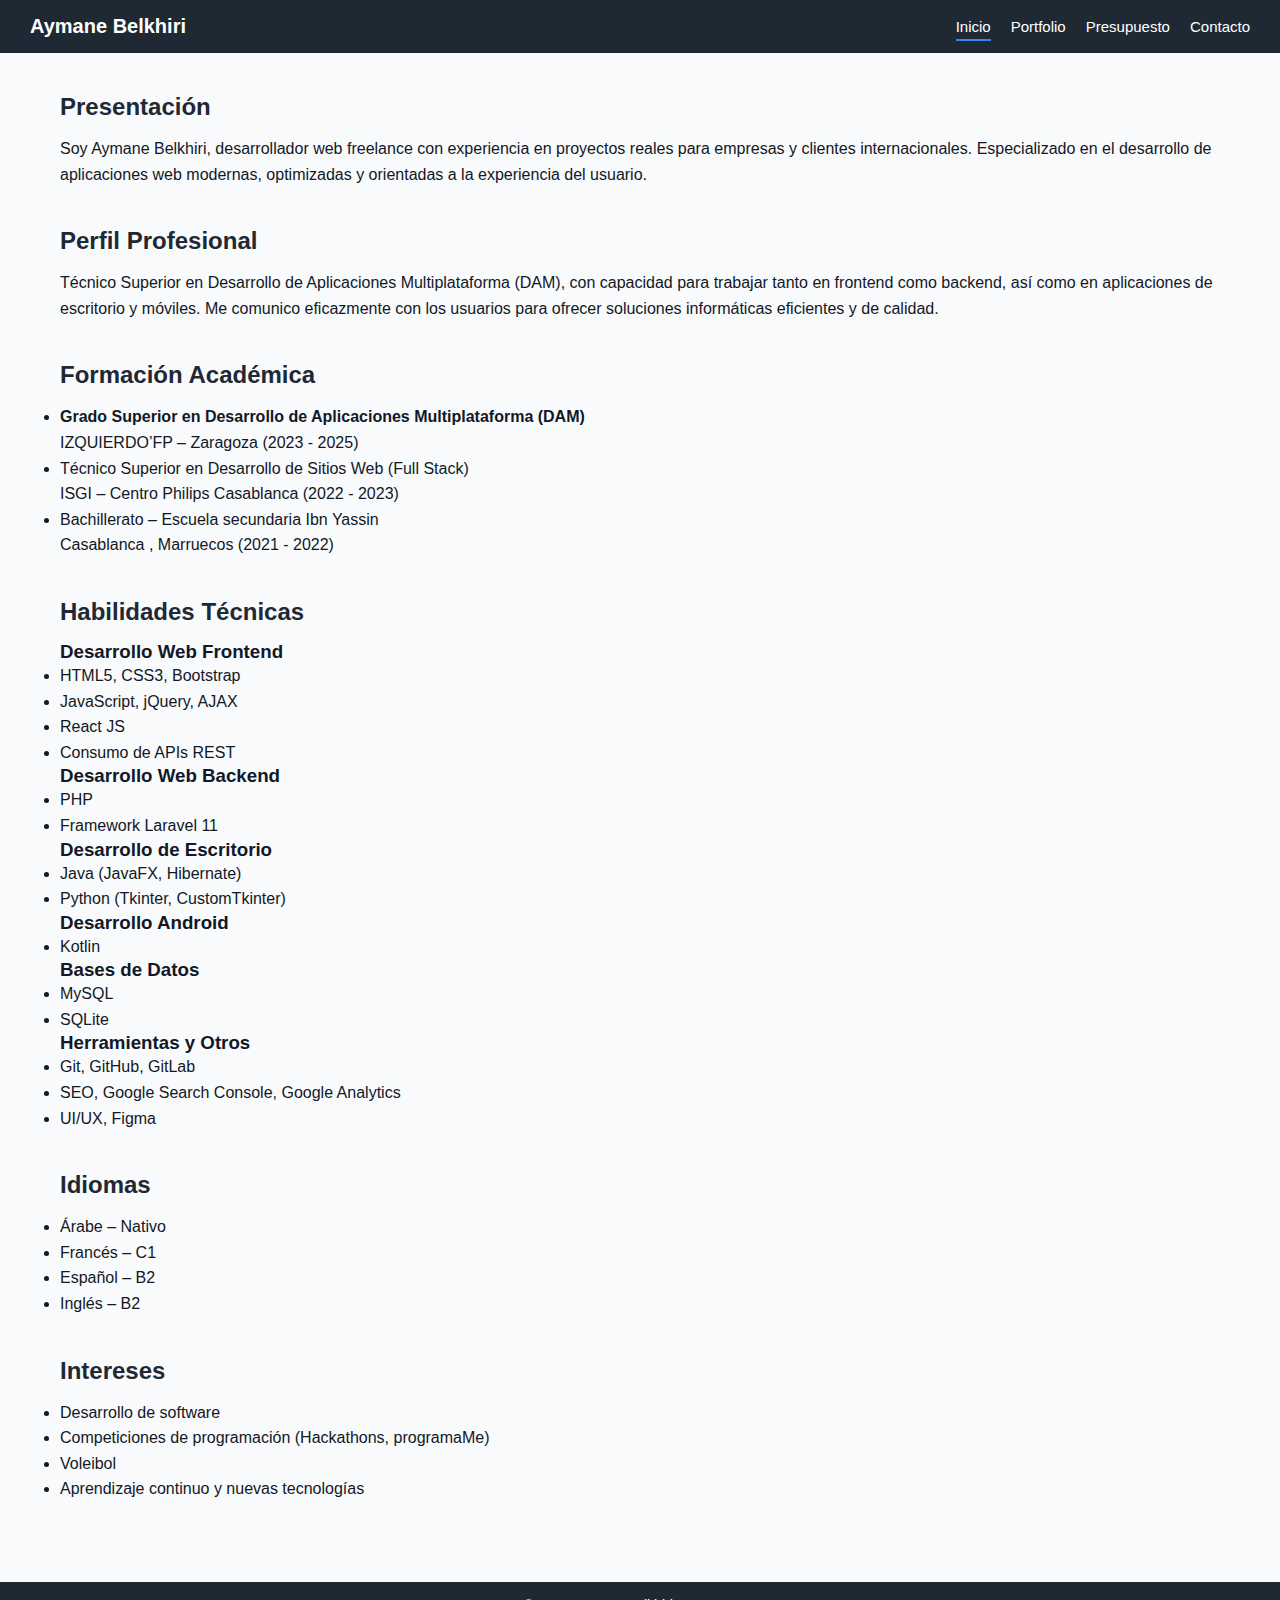
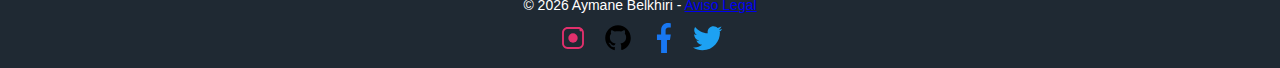
<file: index.html>
<!DOCTYPE html>
<html lang="es">
<head>
    <meta charset="UTF-8">
    <title>Aymane Belkhiri | Desarrollador Web</title>
    <link rel="stylesheet" href="/css/style.css">
</head>
<body>

<header>
    <nav>
        <h1>Aymane Belkhiri</h1>
        <ul>
            <li><a href="index.html" class="active">Inicio</a></li>
            <li><a href="/views/productos.html">Portfolio</a></li>
            <li><a href="/views/presupuesto.html">Presupuesto</a></li>
            <li><a href="/views/contacto.html">Contacto</a></li>
        </ul>
    </nav>
</header>

<main>

    <!-- PRESENTACIÓN -->
    <section>
        <h2>Presentación</h2>
        <p>
            Soy Aymane Belkhiri, desarrollador web freelance con experiencia en
            proyectos reales para empresas y clientes internacionales.
            Especializado en el desarrollo de aplicaciones web modernas,
            optimizadas y orientadas a la experiencia del usuario.
        </p>
    </section>

    <!-- PERFIL PROFESIONAL -->
    <section>
        <h2>Perfil Profesional</h2>
        <p>
            Técnico Superior en Desarrollo de Aplicaciones Multiplataforma (DAM),
            con capacidad para trabajar tanto en frontend como backend,
            así como en aplicaciones de escritorio y móviles.
            Me comunico eficazmente con los usuarios para ofrecer soluciones
            informáticas eficientes y de calidad.
        </p>
    </section>

    <!-- FORMACIÓN -->
    <section>
        <h2>Formación Académica</h2>
        <ul>
            <li>
                <strong>Grado Superior en Desarrollo de Aplicaciones Multiplataforma (DAM)</strong><br>
                IZQUIERDO’FP – Zaragoza (2023 - 2025)
            </li>
            <li>
                Técnico Superior en Desarrollo de Sitios Web (Full Stack)<br>
                ISGI – Centro Philips Casablanca (2022 - 2023)
            </li>
            <li>
                Bachillerato – Escuela secundaria Ibn Yassin<br>
                Casablanca , Marruecos (2021 - 2022)
            </li>
        </ul>
    </section>

    <!-- HABILIDADES -->
    <section>
        <h2>Habilidades Técnicas</h2>

        <h3>Desarrollo Web Frontend</h3>
        <ul>
            <li>HTML5, CSS3, Bootstrap</li>
            <li>JavaScript, jQuery, AJAX</li>
            <li>React JS</li>
            <li>Consumo de APIs REST</li>
        </ul>

        <h3>Desarrollo Web Backend</h3>
        <ul>
            <li>PHP</li>
            <li>Framework Laravel 11</li>
        </ul>

        <h3>Desarrollo de Escritorio</h3>
        <ul>
            <li>Java (JavaFX, Hibernate)</li>
            <li>Python (Tkinter, CustomTkinter)</li>
        </ul>

        <h3>Desarrollo Android</h3>
        <ul>
            <li>Kotlin</li>
        </ul>

        <h3>Bases de Datos</h3>
        <ul>
            <li>MySQL</li>
            <li>SQLite</li>
        </ul>

        <h3>Herramientas y Otros</h3>
        <ul>
            <li>Git, GitHub, GitLab</li>
            <li>SEO, Google Search Console, Google Analytics</li>
            <li>UI/UX, Figma</li>
        </ul>
    </section>

    <!-- IDIOMAS -->
    <section>
        <h2>Idiomas</h2>
        <ul>
            <li>Árabe – Nativo</li>
            <li>Francés – C1</li>
            <li>Español – B2</li>
            <li>Inglés – B2</li>
        </ul>
    </section>

    <!-- INTERESES -->
    <section>
        <h2>Intereses</h2>
        <ul>
            <li>Desarrollo de software</li>
            <li>Competiciones de programación (Hackathons, programaMe)</li>
            <li>Voleibol</li>
            <li>Aprendizaje continuo y nuevas tecnologías</li>
        </ul>
    </section>

</main>

<footer >
    <p>© 2026 Aymane Belkhiri - <a href="#">Aviso Legal</a></p>
    
    <div style="margin-top: 10px; display: flex; justify-content: center; gap: 15px;">
        <!-- Instagram -->
        <a href="https://www.instagram.com/aymane__belkhiri/" target="_blank" style="width: 30px; height: 30px;">
            <svg viewBox="0 0 512 512" width="30" height="30" fill="#E1306C">
                <path d="M349.33 69.33H162.67C113.19 69.33 69.33 113.19 69.33 162.67v186.66c0 49.48 43.86 93.34 93.34 93.34h186.66c49.48 0 93.34-43.86 93.34-93.34V162.67c0-49.48-43.86-93.34-93.34-93.34zm61.34 280c0 33.99-27.35 61.34-61.34 61.34H162.67c-33.99 0-61.34-27.35-61.34-61.34V162.67c0-33.99 27.35-61.34 61.34-61.34h186.66c33.99 0 61.34 27.35 61.34 61.34v186.66z"/>
                <circle cx="256" cy="256" r="80"/>
                <circle cx="390.67" cy="121.33" r="25.33"/>
            </svg>
        </a>

        <!-- GitHub -->
        <a href="https://github.com/aymanebelkhiri?tab=overview&from=2026-01-01&to=2026-01-06" target="_blank" style="width: 30px; height: 30px;">
            <svg viewBox="0 0 1024 1024" width="30" height="30" fill="#000000">
                <path d="M512 76C271.8 76 76 271.8 76 512c0 192.6 124.8 356.1 297.6 413.8 21.8 4 29.8-9.5 29.8-21.2 0-10.5-.4-45.8-.6-82.8-121.2 26.3-146.8-58.4-146.8-58.4-19.8-50.2-48.3-63.6-48.3-63.6-39.5-27 3-26.5 3-26.5 43.6 3.1 66.7 44.8 66.7 44.8 38.8 66.5 101.8 47.3 126.7 36.2 3.9-28.1 15.2-47.3 27.7-58.2-96.7-11-198.2-48.4-198.2-215.5 0-47.6 17-86.6 44.9-117.1-4.5-11-19.5-55.4 4.3-115.5 0 0 36.6-11.7 120 44.8 34.8-9.7 72-14.6 109.1-14.8 37.1.2 74.3 5.1 109.1 14.8 83.3-56.5 120-44.8 120-44.8 23.8 60.1 8.8 104.5 4.3 115.5 27.9 30.5 44.9 69.5 44.9 117.1 0 167.4-101.7 204.3-198.5 215.3 15.7 13.5 29.7 40.1 29.7 80.8 0 58.4-.5 105.5-.5 119.9 0 11.8 7.9 25.5 30 21.2C823.2 868.1 948 704.6 948 512c0-240.2-195.8-436-436-436z"/>
            </svg>
        </a>

        <!-- Facebook -->
        <a href="https://www.facebook.com/" target="_blank" style="width: 30px; height: 30px;">
            <svg viewBox="0 0 320 512" width="30" height="30" fill="#1877F2">
                <path d="M279.14 288l14.22-92.66h-88.91V127.69c0-25.35 12.42-50.06 52.24-50.06H293V6.26S273.3 0 248.59 0c-73.14 0-121.09 44.38-121.09 124.72V195.3H56.89V288h70.61v224h100.17V288z"/>
            </svg>
        </a>

        <!-- Twitter -->
        <a href="https://twitter.com/" target="_blank" style="width: 30px; height: 30px;">
            <svg viewBox="0 0 512 512" width="30" height="30" fill="#1DA1F2">
                <path d="M459.4 151.7c.32 4.54.32 9.1.32 13.66 0 138.72-105.6 298.56-298.56 298.56-59.5 0-114.84-17.3-161.4-47.1 8.44.97 16.88 1.29 25.69 1.29 49.37 0 94.83-16.88 130.82-45.38-46.16-1-84.84-31.29-98.09-73.02 6.42.97 12.84 1.61 19.56 1.61 9.36 0 18.36-1.29 26.93-3.61-48.28-9.73-84.54-52.13-84.54-103.16v-1.29c14.28 7.93 30.64 12.84 48.1 13.36-28.41-18.84-47.1-51.05-47.1-87.35 0-19.3 5.12-37.23 14.28-52.67 51.89 63.84 129.48 105.84 216.68 110.11-1.61-7.68-2.56-15.36-2.56-23.04 0-55.06 44.54-99.6 99.6-99.6 28.61 0 54.44 12.06 72.53 31.36 22.61-4.54 43.86-12.84 63.01-24.28-7.48 23.36-23.36 42.88-44.28 55.18 20.19-2.3 39.54-7.77 57.42-15.73-13.36 19.84-30.3 37.24-49.88 51.16z"/>
            </svg>
        </a>
    </div>
</footer>
 

</body>
</html>
</file>
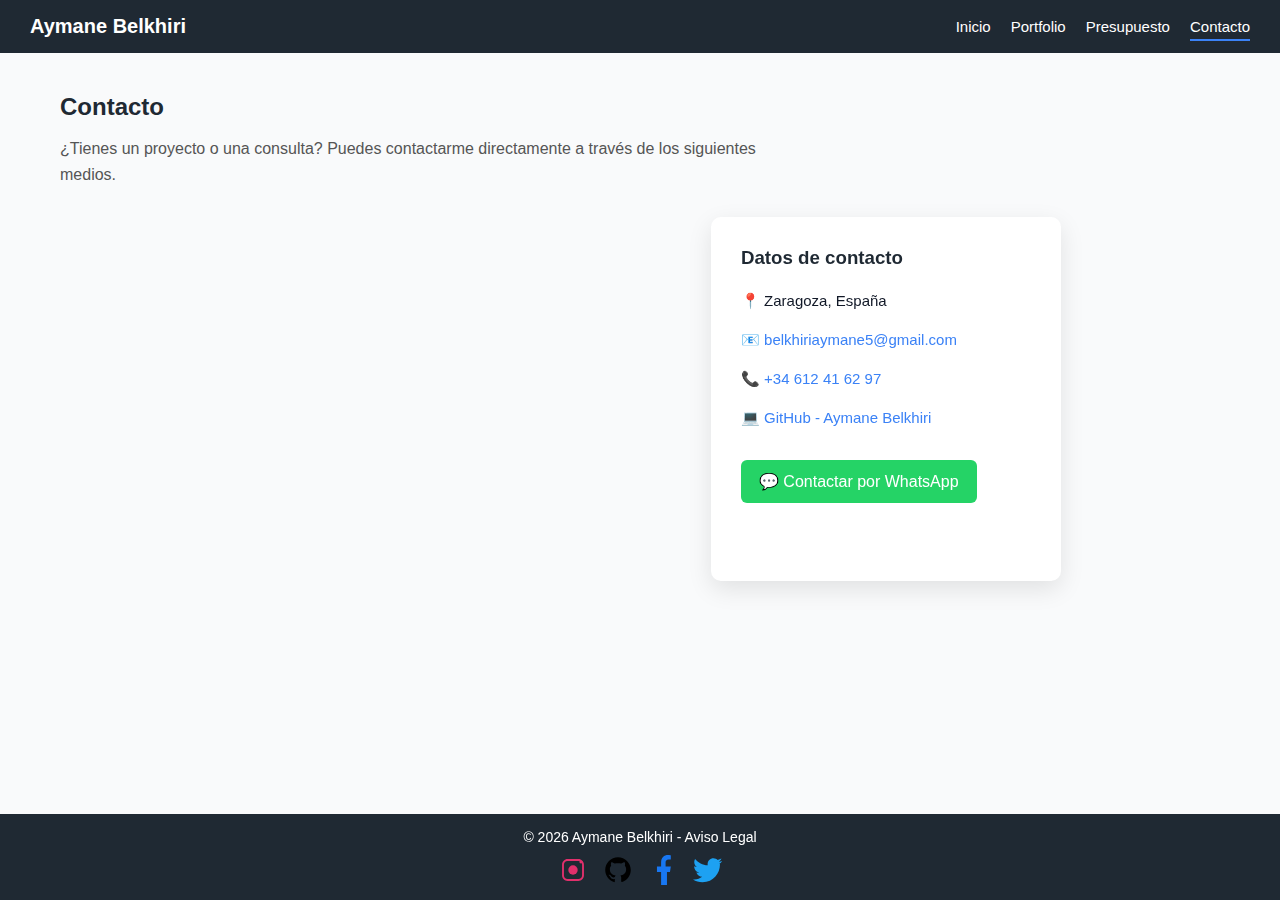
<file: contacto.html>
<!DOCTYPE html>
<html lang="es">
<head>
    <meta charset="UTF-8">
    <title>Contacto | Aymane Belkhiri</title>
    <link rel="stylesheet" href="css/style.css">
</head>
<body>

<header>
    <nav>
        <h1>Aymane Belkhiri</h1>
        <ul>
            <li><a href="index.html">Inicio</a></li>
            <li><a href="productos.html">Portfolio</a></li>
            <li><a href="presupuesto.html">Presupuesto</a></li>
            <li><a href="contacto.html" class="active">Contacto</a></li>
        </ul>
    </nav>
</header>
<main>
    <h2>Contacto</h2>
    <p class="contacto-subtitle">
        ¿Tienes un proyecto o una consulta? Puedes contactarme directamente
        a través de los siguientes medios.
    </p>

    <div class="contacto-container">

        <!-- MAPA -->
        <div class="contacto-mapa">
            <iframe 
                src="https://www.google.com/maps/embed?pb=!1m18!1m12!1m3!1d47698.95756822936!2d-0.9361803706705721!3d41.65174802792499!2m3!1f0!2f0!3f0!3m2!1i1024!2i768!4f13.1!3m3!1m2!1s0xd5914dd5e618e91%3A0x49df13f1158489a8!2sSaragosse!5e0!3m2!1sfr!2ses!4v1767756144389!5m2!1sfr!2ses"
                loading="lazy"
                referrerpolicy="no-referrer-when-downgrade">
            </iframe>
        </div>

        <!-- INFO -->
        <div class="contacto-info">
            <h3>Datos de contacto</h3>

            <p>📍 Zaragoza, España</p>

            <p>
                📧 
                <a href="mailto:belkhiriaymane5@gmail.com">
                    belkhiriaymane5@gmail.com
                </a>
            </p>

            <p>
                📞 
                <a href="tel:+34612416297">
                    +34 612 41 62 97
                </a>
            </p>

            <p>
                💻 
                <a href="https://github.com/aymanebelkhiri" target="_blank">
                    GitHub - Aymane Belkhiri
                </a>
            </p>

            <a 
                class="whatsapp-btn"
                href="https://wa.me/34612416297"
                target="_blank">
                💬 Contactar por WhatsApp
            </a>
        </div>

    </div>
</main>

<footer>
    <p>© 2026 Aymane Belkhiri - Aviso Legal</p>
    <div style="margin-top: 10px; display: flex; justify-content: center; gap: 15px;">
        <!-- Instagram -->
        <a href="https://www.instagram.com/aymane__belkhiri/" target="_blank" style="width: 30px; height: 30px;">
            <svg viewBox="0 0 512 512" width="30" height="30" fill="#E1306C">
                <path d="M349.33 69.33H162.67C113.19 69.33 69.33 113.19 69.33 162.67v186.66c0 49.48 43.86 93.34 93.34 93.34h186.66c49.48 0 93.34-43.86 93.34-93.34V162.67c0-49.48-43.86-93.34-93.34-93.34zm61.34 280c0 33.99-27.35 61.34-61.34 61.34H162.67c-33.99 0-61.34-27.35-61.34-61.34V162.67c0-33.99 27.35-61.34 61.34-61.34h186.66c33.99 0 61.34 27.35 61.34 61.34v186.66z"/>
                <circle cx="256" cy="256" r="80"/>
                <circle cx="390.67" cy="121.33" r="25.33"/>
            </svg>
        </a>

        <!-- GitHub -->
        <a href="https://github.com/aymanebelkhiri?tab=overview&from=2026-01-01&to=2026-01-06" target="_blank" style="width: 30px; height: 30px;">
            <svg viewBox="0 0 1024 1024" width="30" height="30" fill="#000000">
                <path d="M512 76C271.8 76 76 271.8 76 512c0 192.6 124.8 356.1 297.6 413.8 21.8 4 29.8-9.5 29.8-21.2 0-10.5-.4-45.8-.6-82.8-121.2 26.3-146.8-58.4-146.8-58.4-19.8-50.2-48.3-63.6-48.3-63.6-39.5-27 3-26.5 3-26.5 43.6 3.1 66.7 44.8 66.7 44.8 38.8 66.5 101.8 47.3 126.7 36.2 3.9-28.1 15.2-47.3 27.7-58.2-96.7-11-198.2-48.4-198.2-215.5 0-47.6 17-86.6 44.9-117.1-4.5-11-19.5-55.4 4.3-115.5 0 0 36.6-11.7 120 44.8 34.8-9.7 72-14.6 109.1-14.8 37.1.2 74.3 5.1 109.1 14.8 83.3-56.5 120-44.8 120-44.8 23.8 60.1 8.8 104.5 4.3 115.5 27.9 30.5 44.9 69.5 44.9 117.1 0 167.4-101.7 204.3-198.5 215.3 15.7 13.5 29.7 40.1 29.7 80.8 0 58.4-.5 105.5-.5 119.9 0 11.8 7.9 25.5 30 21.2C823.2 868.1 948 704.6 948 512c0-240.2-195.8-436-436-436z"/>
            </svg>
        </a>

        <!-- Facebook -->
        <a href="https://www.facebook.com/" target="_blank" style="width: 30px; height: 30px;">
            <svg viewBox="0 0 320 512" width="30" height="30" fill="#1877F2">
                <path d="M279.14 288l14.22-92.66h-88.91V127.69c0-25.35 12.42-50.06 52.24-50.06H293V6.26S273.3 0 248.59 0c-73.14 0-121.09 44.38-121.09 124.72V195.3H56.89V288h70.61v224h100.17V288z"/>
            </svg>
        </a>

        <!-- Twitter -->
        <a href="https://twitter.com/" target="_blank" style="width: 30px; height: 30px;">
            <svg viewBox="0 0 512 512" width="30" height="30" fill="#1DA1F2">
                <path d="M459.4 151.7c.32 4.54.32 9.1.32 13.66 0 138.72-105.6 298.56-298.56 298.56-59.5 0-114.84-17.3-161.4-47.1 8.44.97 16.88 1.29 25.69 1.29 49.37 0 94.83-16.88 130.82-45.38-46.16-1-84.84-31.29-98.09-73.02 6.42.97 12.84 1.61 19.56 1.61 9.36 0 18.36-1.29 26.93-3.61-48.28-9.73-84.54-52.13-84.54-103.16v-1.29c14.28 7.93 30.64 12.84 48.1 13.36-28.41-18.84-47.1-51.05-47.1-87.35 0-19.3 5.12-37.23 14.28-52.67 51.89 63.84 129.48 105.84 216.68 110.11-1.61-7.68-2.56-15.36-2.56-23.04 0-55.06 44.54-99.6 99.6-99.6 28.61 0 54.44 12.06 72.53 31.36 22.61-4.54 43.86-12.84 63.01-24.28-7.48 23.36-23.36 42.88-44.28 55.18 20.19-2.3 39.54-7.77 57.42-15.73-13.36 19.84-30.3 37.24-49.88 51.16z"/>
            </svg>
        </a>
    </div>
</footer>

</body>
</html>
</file>
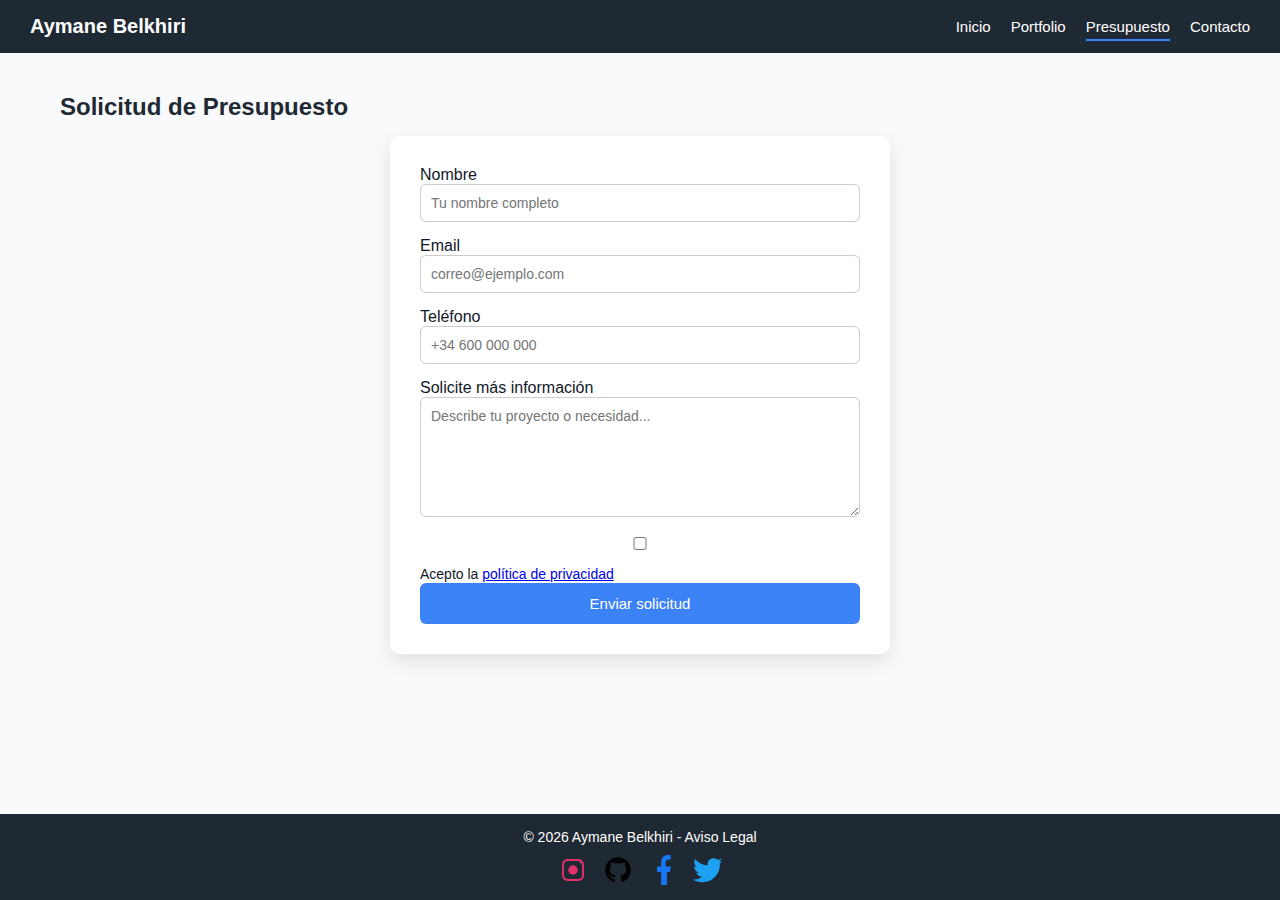
<file: presupuesto.html>
<!DOCTYPE html>
<html lang="es">
<head>
    <meta charset="UTF-8">
    <title>Presupuesto | Aymane Belkhiri</title>
    <link rel="stylesheet" href="css/style.css">
</head>
<body>

<header>
    <nav>
        <h1>Aymane Belkhiri</h1>
        <ul>
            <li><a href="index.html">Inicio</a></li>
            <li><a href="productos.html">Portfolio</a></li>
            <li><a href="presupuesto.html" class="active">Presupuesto</a></li>
            <li><a href="contacto.html">Contacto</a></li>
        </ul>
    </nav>
</header>

<main>
    <h2>Solicitud de Presupuesto</h2>

    <form action="" method="GET">

        <label for="nombre">Nombre</label>
        <input type="text" id="nombre" name="nombre"
               placeholder="Tu nombre completo"
               required minlength="3">

        <label for="email">Email</label>
        <input type="email" id="email" name="email"
               placeholder="correo@ejemplo.com"
               required>

        <label for="telefono">Teléfono</label>
        <input type="tel" id="telefono" name="telefono"
               placeholder="+34 600 000 000"
               required pattern="[0-9+\s]{9,15}">

        <label for="mensaje">Solicite más información</label>
        <textarea id="mensaje" name="mensaje"
                  placeholder="Describe tu proyecto o necesidad..."
                  required minlength="10"></textarea> <br>
        <label class="checkbox">
            <input type="checkbox" required>
            Acepto la <a href="#" target="_blank">política de privacidad</a>
        </label>

        <button type="submit">Enviar solicitud</button>
    </form>
</main>

<footer>
    <p>© 2026 Aymane Belkhiri - Aviso Legal</p>
    <div style="margin-top: 10px; display: flex; justify-content: center; gap: 15px;">
        <!-- Instagram -->
        <a href="https://www.instagram.com/aymane__belkhiri/" target="_blank" style="width: 30px; height: 30px;">
            <svg viewBox="0 0 512 512" width="30" height="30" fill="#E1306C">
                <path d="M349.33 69.33H162.67C113.19 69.33 69.33 113.19 69.33 162.67v186.66c0 49.48 43.86 93.34 93.34 93.34h186.66c49.48 0 93.34-43.86 93.34-93.34V162.67c0-49.48-43.86-93.34-93.34-93.34zm61.34 280c0 33.99-27.35 61.34-61.34 61.34H162.67c-33.99 0-61.34-27.35-61.34-61.34V162.67c0-33.99 27.35-61.34 61.34-61.34h186.66c33.99 0 61.34 27.35 61.34 61.34v186.66z"/>
                <circle cx="256" cy="256" r="80"/>
                <circle cx="390.67" cy="121.33" r="25.33"/>
            </svg>
        </a>

        <!-- GitHub -->
        <a href="https://github.com/aymanebelkhiri?tab=overview&from=2026-01-01&to=2026-01-06" target="_blank" style="width: 30px; height: 30px;">
            <svg viewBox="0 0 1024 1024" width="30" height="30" fill="#000000">
                <path d="M512 76C271.8 76 76 271.8 76 512c0 192.6 124.8 356.1 297.6 413.8 21.8 4 29.8-9.5 29.8-21.2 0-10.5-.4-45.8-.6-82.8-121.2 26.3-146.8-58.4-146.8-58.4-19.8-50.2-48.3-63.6-48.3-63.6-39.5-27 3-26.5 3-26.5 43.6 3.1 66.7 44.8 66.7 44.8 38.8 66.5 101.8 47.3 126.7 36.2 3.9-28.1 15.2-47.3 27.7-58.2-96.7-11-198.2-48.4-198.2-215.5 0-47.6 17-86.6 44.9-117.1-4.5-11-19.5-55.4 4.3-115.5 0 0 36.6-11.7 120 44.8 34.8-9.7 72-14.6 109.1-14.8 37.1.2 74.3 5.1 109.1 14.8 83.3-56.5 120-44.8 120-44.8 23.8 60.1 8.8 104.5 4.3 115.5 27.9 30.5 44.9 69.5 44.9 117.1 0 167.4-101.7 204.3-198.5 215.3 15.7 13.5 29.7 40.1 29.7 80.8 0 58.4-.5 105.5-.5 119.9 0 11.8 7.9 25.5 30 21.2C823.2 868.1 948 704.6 948 512c0-240.2-195.8-436-436-436z"/>
            </svg>
        </a>

        <!-- Facebook -->
        <a href="https://www.facebook.com/" target="_blank" style="width: 30px; height: 30px;">
            <svg viewBox="0 0 320 512" width="30" height="30" fill="#1877F2">
                <path d="M279.14 288l14.22-92.66h-88.91V127.69c0-25.35 12.42-50.06 52.24-50.06H293V6.26S273.3 0 248.59 0c-73.14 0-121.09 44.38-121.09 124.72V195.3H56.89V288h70.61v224h100.17V288z"/>
            </svg>
        </a>

        <!-- Twitter -->
        <a href="https://twitter.com/" target="_blank" style="width: 30px; height: 30px;">
            <svg viewBox="0 0 512 512" width="30" height="30" fill="#1DA1F2">
                <path d="M459.4 151.7c.32 4.54.32 9.1.32 13.66 0 138.72-105.6 298.56-298.56 298.56-59.5 0-114.84-17.3-161.4-47.1 8.44.97 16.88 1.29 25.69 1.29 49.37 0 94.83-16.88 130.82-45.38-46.16-1-84.84-31.29-98.09-73.02 6.42.97 12.84 1.61 19.56 1.61 9.36 0 18.36-1.29 26.93-3.61-48.28-9.73-84.54-52.13-84.54-103.16v-1.29c14.28 7.93 30.64 12.84 48.1 13.36-28.41-18.84-47.1-51.05-47.1-87.35 0-19.3 5.12-37.23 14.28-52.67 51.89 63.84 129.48 105.84 216.68 110.11-1.61-7.68-2.56-15.36-2.56-23.04 0-55.06 44.54-99.6 99.6-99.6 28.61 0 54.44 12.06 72.53 31.36 22.61-4.54 43.86-12.84 63.01-24.28-7.48 23.36-23.36 42.88-44.28 55.18 20.19-2.3 39.54-7.77 57.42-15.73-13.36 19.84-30.3 37.24-49.88 51.16z"/>
            </svg>
        </a>
    </div>
</footer>

</body>
</html>
</file>
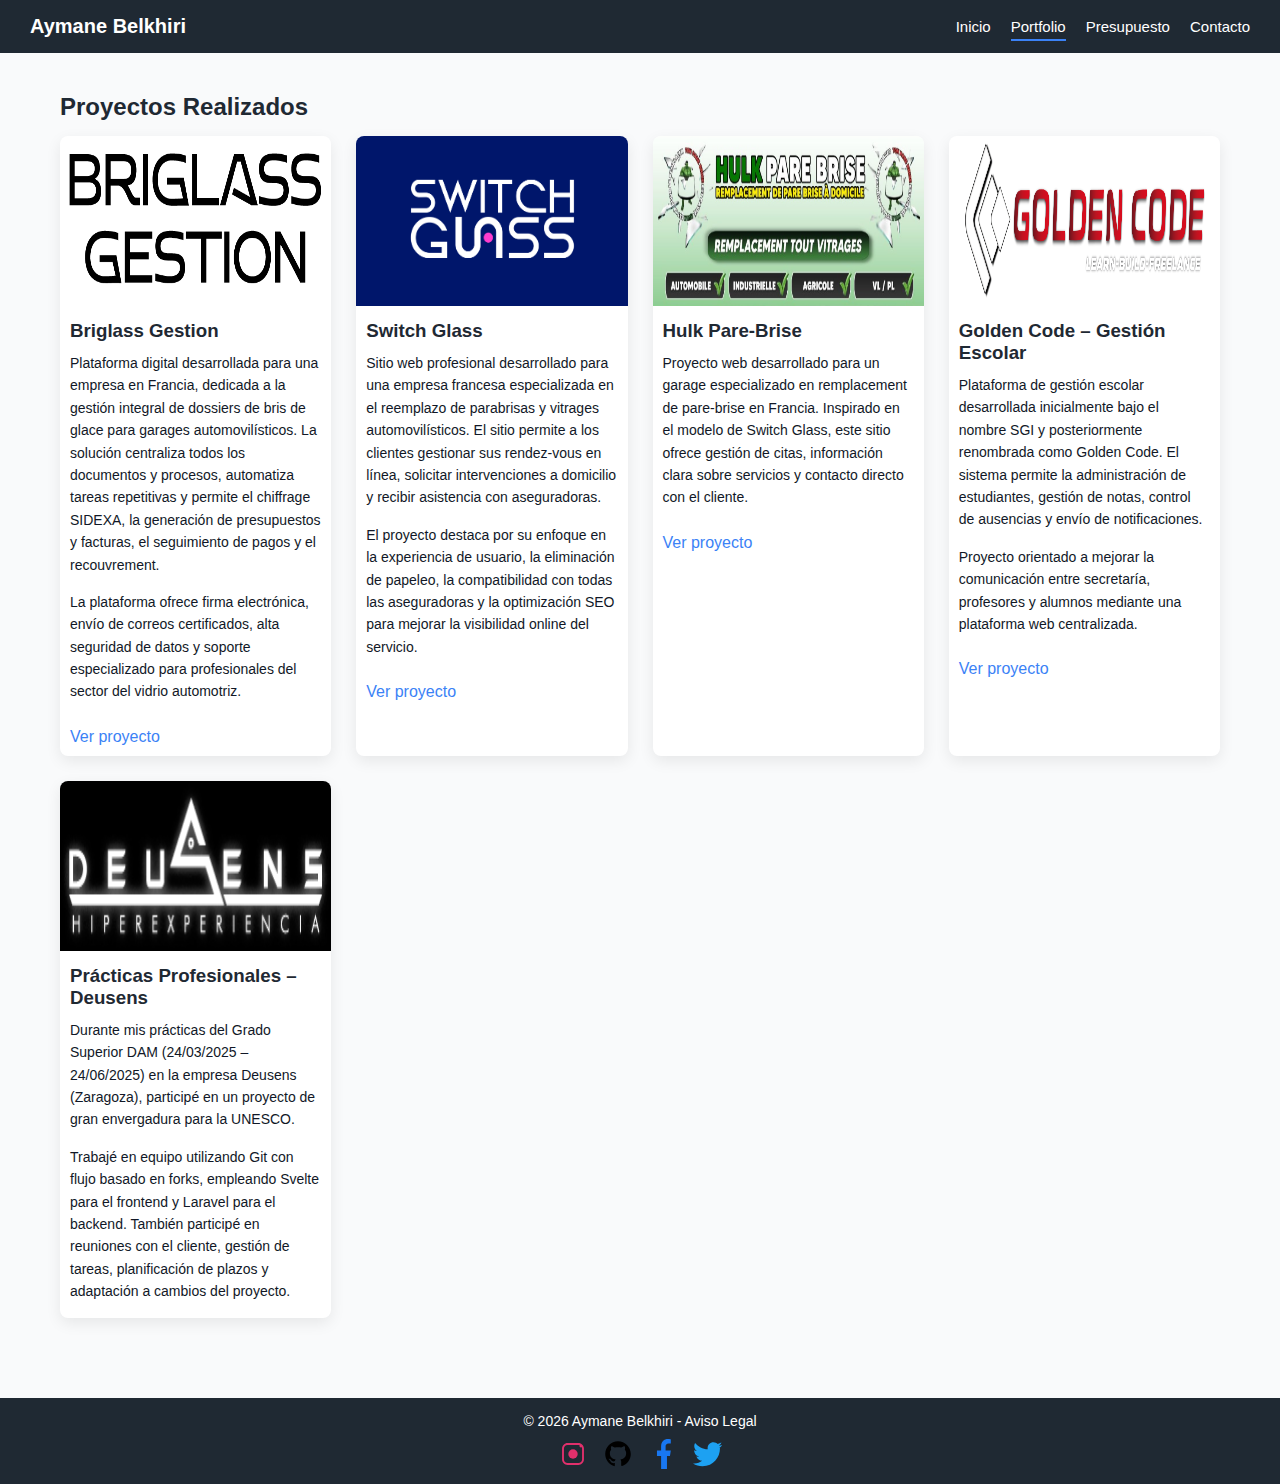
<file: productos.html>
<!DOCTYPE html>
<html lang="es">
<head>
    <meta charset="UTF-8">
    <title>Portfolio | Aymane Belkhiri</title>
    <link rel="stylesheet" href="css/style.css">
</head>
<body>

<header>
    <nav>
        <h1>Aymane Belkhiri</h1>
        <ul>
            <li><a href="index.html">Inicio</a></li>
            <li><a href="productos.html" class="active">Portfolio</a></li>
            <li><a href="presupuesto.html">Presupuesto</a></li>
            <li><a href="contacto.html">Contacto</a></li>
        </ul>
    </nav>
</header>

<main>
    <h2>Proyectos Realizados</h2>

    <section class="galeria">

        <!-- BRIGLASS GESTION -->
        <div class="card">
            <img src="images/bgg.webp" alt="Briglass Gestion">
            <h3>Briglass Gestion</h3>
            <p>
                Plataforma digital desarrollada para una empresa en Francia,
                dedicada a la gestión integral de dossiers de bris de glace
                para garages automovilísticos. La solución centraliza todos
                los documentos y procesos, automatiza tareas repetitivas y
                permite el chiffrage SIDEXA, la generación de presupuestos
                y facturas, el seguimiento de pagos y el recouvrement.
            </p>
            <p>
                La plataforma ofrece firma electrónica, envío de correos
                certificados, alta seguridad de datos y soporte especializado
                para profesionales del sector del vidrio automotriz.
            </p>
            <a href="https://briglass-gestion.fr/" target="_blank">Ver proyecto</a>
        </div>

        <!-- SWITCH GLASS -->
        <div class="card">
            <img src="images/switchglass.png" alt="Switch Glass">
            <h3>Switch Glass</h3>
            <p>
                Sitio web profesional desarrollado para una empresa francesa
                especializada en el reemplazo de parabrisas y vitrages
                automovilísticos. El sitio permite a los clientes gestionar
                sus rendez-vous en línea, solicitar intervenciones a domicilio
                y recibir asistencia con aseguradoras.
            </p>
            <p>
                El proyecto destaca por su enfoque en la experiencia de usuario,
                la eliminación de papeleo, la compatibilidad con todas las
                aseguradoras y la optimización SEO para mejorar la visibilidad
                online del servicio.
            </p>
            <a href="https://switch-glass.fr/" target="_blank">Ver proyecto</a>
        </div>

        <!-- HULK PARE-BRISE -->
        <div class="card">
            <img src="images/hulkparebrise.png" alt="Hulk Pare-Brise">
            <h3>Hulk Pare-Brise</h3>
            <p>
                Proyecto web desarrollado para un garage especializado en
                remplacement de pare-brise en Francia. Inspirado en el modelo
                de Switch Glass, este sitio ofrece gestión de citas, información
                clara sobre servicios y contacto directo con el cliente.
            </p>
            <a href="https://hulkparebrise.fr/" target="_blank">Ver proyecto</a>
        </div>

        <!-- GOLDEN CODE -->
        <div class="card">
            <img src="images/goldencode.png" alt="Golden Code">
            <h3>Golden Code – Gestión Escolar</h3>
            <p>
                Plataforma de gestión escolar desarrollada inicialmente bajo
                el nombre SGI y posteriormente renombrada como Golden Code.
                El sistema permite la administración de estudiantes, gestión
                de notas, control de ausencias y envío de notificaciones.
            </p>
            <p>
                Proyecto orientado a mejorar la comunicación entre secretaría,
                profesores y alumnos mediante una plataforma web centralizada.
            </p>
            <a href="https://goldencode.rf.gd/" target="_blank">Ver proyecto</a>
        </div>

        <!-- PRACTICAS DEUSENS -->
        <div class="card">
            <img src="images/deusens.png" alt="Deusens - UNESCO">
            <h3>Prácticas Profesionales – Deusens</h3>
            <p>
                Durante mis prácticas del Grado Superior DAM (24/03/2025 –
                24/06/2025) en la empresa Deusens (Zaragoza), participé en un
                proyecto de gran envergadura para la UNESCO.
            </p>
            <p>
                Trabajé en equipo utilizando Git con flujo basado en forks,
                empleando Svelte para el frontend y Laravel para el backend.
                También participé en reuniones con el cliente, gestión de tareas,
                planificación de plazos y adaptación a cambios del proyecto.
            </p>
        </div>

    </section>
</main>

<footer>
    <p>© 2026 Aymane Belkhiri - Aviso Legal</p>
    <div style="margin-top: 10px; display: flex; justify-content: center; gap: 15px;">
        <!-- Instagram -->
        <a href="https://www.instagram.com/aymane__belkhiri/" target="_blank" style="width: 30px; height: 30px;">
            <svg viewBox="0 0 512 512" width="30" height="30" fill="#E1306C">
                <path d="M349.33 69.33H162.67C113.19 69.33 69.33 113.19 69.33 162.67v186.66c0 49.48 43.86 93.34 93.34 93.34h186.66c49.48 0 93.34-43.86 93.34-93.34V162.67c0-49.48-43.86-93.34-93.34-93.34zm61.34 280c0 33.99-27.35 61.34-61.34 61.34H162.67c-33.99 0-61.34-27.35-61.34-61.34V162.67c0-33.99 27.35-61.34 61.34-61.34h186.66c33.99 0 61.34 27.35 61.34 61.34v186.66z"/>
                <circle cx="256" cy="256" r="80"/>
                <circle cx="390.67" cy="121.33" r="25.33"/>
            </svg>
        </a>

        <!-- GitHub -->
        <a href="https://github.com/aymanebelkhiri?tab=overview&from=2026-01-01&to=2026-01-06" target="_blank" style="width: 30px; height: 30px;">
            <svg viewBox="0 0 1024 1024" width="30" height="30" fill="#000000">
                <path d="M512 76C271.8 76 76 271.8 76 512c0 192.6 124.8 356.1 297.6 413.8 21.8 4 29.8-9.5 29.8-21.2 0-10.5-.4-45.8-.6-82.8-121.2 26.3-146.8-58.4-146.8-58.4-19.8-50.2-48.3-63.6-48.3-63.6-39.5-27 3-26.5 3-26.5 43.6 3.1 66.7 44.8 66.7 44.8 38.8 66.5 101.8 47.3 126.7 36.2 3.9-28.1 15.2-47.3 27.7-58.2-96.7-11-198.2-48.4-198.2-215.5 0-47.6 17-86.6 44.9-117.1-4.5-11-19.5-55.4 4.3-115.5 0 0 36.6-11.7 120 44.8 34.8-9.7 72-14.6 109.1-14.8 37.1.2 74.3 5.1 109.1 14.8 83.3-56.5 120-44.8 120-44.8 23.8 60.1 8.8 104.5 4.3 115.5 27.9 30.5 44.9 69.5 44.9 117.1 0 167.4-101.7 204.3-198.5 215.3 15.7 13.5 29.7 40.1 29.7 80.8 0 58.4-.5 105.5-.5 119.9 0 11.8 7.9 25.5 30 21.2C823.2 868.1 948 704.6 948 512c0-240.2-195.8-436-436-436z"/>
            </svg>
        </a>

        <!-- Facebook -->
        <a href="https://www.facebook.com/" target="_blank" style="width: 30px; height: 30px;">
            <svg viewBox="0 0 320 512" width="30" height="30" fill="#1877F2">
                <path d="M279.14 288l14.22-92.66h-88.91V127.69c0-25.35 12.42-50.06 52.24-50.06H293V6.26S273.3 0 248.59 0c-73.14 0-121.09 44.38-121.09 124.72V195.3H56.89V288h70.61v224h100.17V288z"/>
            </svg>
        </a>

        <!-- Twitter -->
        <a href="https://twitter.com/" target="_blank" style="width: 30px; height: 30px;">
            <svg viewBox="0 0 512 512" width="30" height="30" fill="#1DA1F2">
                <path d="M459.4 151.7c.32 4.54.32 9.1.32 13.66 0 138.72-105.6 298.56-298.56 298.56-59.5 0-114.84-17.3-161.4-47.1 8.44.97 16.88 1.29 25.69 1.29 49.37 0 94.83-16.88 130.82-45.38-46.16-1-84.84-31.29-98.09-73.02 6.42.97 12.84 1.61 19.56 1.61 9.36 0 18.36-1.29 26.93-3.61-48.28-9.73-84.54-52.13-84.54-103.16v-1.29c14.28 7.93 30.64 12.84 48.1 13.36-28.41-18.84-47.1-51.05-47.1-87.35 0-19.3 5.12-37.23 14.28-52.67 51.89 63.84 129.48 105.84 216.68 110.11-1.61-7.68-2.56-15.36-2.56-23.04 0-55.06 44.54-99.6 99.6-99.6 28.61 0 54.44 12.06 72.53 31.36 22.61-4.54 43.86-12.84 63.01-24.28-7.48 23.36-23.36 42.88-44.28 55.18 20.19-2.3 39.54-7.77 57.42-15.73-13.36 19.84-30.3 37.24-49.88 51.16z"/>
            </svg>
        </a>
    </div>
</footer>

</body>
</html>
</file>
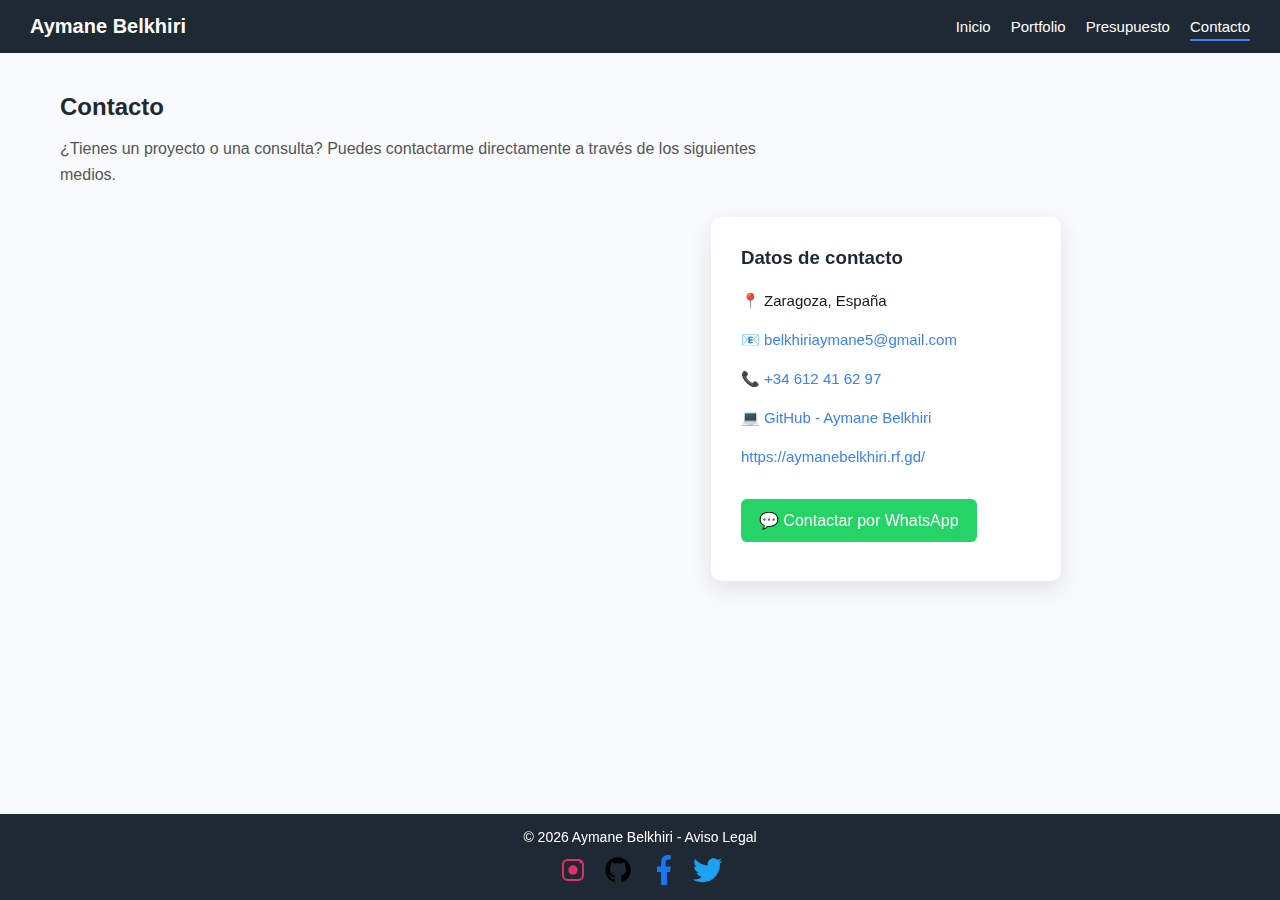
<file: views/contacto.html>
<!DOCTYPE html>
<html lang="es">
<head>
    <meta charset="UTF-8">
    <title>Contacto | Aymane Belkhiri</title>
    <link rel="stylesheet" href="../css/style.css">
</head>
<body>

<header>
    <nav>
        <h1>Aymane Belkhiri</h1>
        <ul>
            <li><a href="../index.html">Inicio</a></li>
            <li><a href="productos.html">Portfolio</a></li>
            <li><a href="presupuesto.html">Presupuesto</a></li>
            <li><a href="contacto.html" class="active">Contacto</a></li>
        </ul>
    </nav>
</header>
<main>
    <h2>Contacto</h2>
    <p class="contacto-subtitle">
        ¿Tienes un proyecto o una consulta? Puedes contactarme directamente
        a través de los siguientes medios.
    </p>

    <div class="contacto-container">

        <!-- MAPA -->
        <div class="contacto-mapa">
            <iframe 
                title="Mapa de Zaragoza"
                src="https://www.google.com/maps/embed?pb=!1m18!1m12!1m3!1d47698.95756822936!2d-0.9361803706705721!3d41.65174802792499!2m3!1f0!2f0!3f0!3m2!1i1024!2i768!4f13.1!3m3!1m2!1s0xd5914dd5e618e91%3A0x49df13f1158489a8!2sSaragosse!5e0!3m2!1sfr!2ses!4v1767756144389!5m2!1sfr!2ses"
                loading="lazy"
                referrerpolicy="no-referrer-when-downgrade">
            </iframe>
        </div>

        <!-- INFO -->
        <div class="contacto-info">
            <h3>Datos de contacto</h3>

            <p>📍 Zaragoza, España</p>

            <p>
                📧 
                <a href="mailto:belkhiriaymane5@gmail.com">
                    belkhiriaymane5@gmail.com
                </a>
            </p>

            <p>
                📞 
                <a href="tel:+34612416297">
                    +34 612 41 62 97
                </a>
            </p>

            <p>
                💻 
                <a href="https://github.com/aymanebelkhiri" target="_blank">
                    GitHub - Aymane Belkhiri
                </a>
            </p>
            <p>
                
                <a href="https://aymanebelkhiri.rf.gd/" target="_blank">
                    https://aymanebelkhiri.rf.gd/
                </a>
            </p>

            <a 
                class="whatsapp-btn"
                href="https://wa.me/34612416297"
                target="_blank">
                💬 Contactar por WhatsApp
            </a>
        </div>

    </div>
</main>

<footer>
    <p>© 2026 Aymane Belkhiri - Aviso Legal</p>
    <div style="margin-top: 10px; display: flex; justify-content: center; gap: 15px;">
        <!-- Instagram -->
        <a href="https://www.instagram.com/aymane__belkhiri/" target="_blank" style="width: 30px; height: 30px;">
            <svg viewBox="0 0 512 512" width="30" height="30" fill="#E1306C">
                <path d="M349.33 69.33H162.67C113.19 69.33 69.33 113.19 69.33 162.67v186.66c0 49.48 43.86 93.34 93.34 93.34h186.66c49.48 0 93.34-43.86 93.34-93.34V162.67c0-49.48-43.86-93.34-93.34-93.34zm61.34 280c0 33.99-27.35 61.34-61.34 61.34H162.67c-33.99 0-61.34-27.35-61.34-61.34V162.67c0-33.99 27.35-61.34 61.34-61.34h186.66c33.99 0 61.34 27.35 61.34 61.34v186.66z"/>
                <circle cx="256" cy="256" r="80"/>
                <circle cx="390.67" cy="121.33" r="25.33"/>
            </svg>
        </a>

        <!-- GitHub -->
        <a href="https://github.com/aymanebelkhiri?tab=overview&from=2026-01-01&to=2026-01-06" target="_blank" style="width: 30px; height: 30px;">
            <svg viewBox="0 0 1024 1024" width="30" height="30" fill="#000000">
                <path d="M512 76C271.8 76 76 271.8 76 512c0 192.6 124.8 356.1 297.6 413.8 21.8 4 29.8-9.5 29.8-21.2 0-10.5-.4-45.8-.6-82.8-121.2 26.3-146.8-58.4-146.8-58.4-19.8-50.2-48.3-63.6-48.3-63.6-39.5-27 3-26.5 3-26.5 43.6 3.1 66.7 44.8 66.7 44.8 38.8 66.5 101.8 47.3 126.7 36.2 3.9-28.1 15.2-47.3 27.7-58.2-96.7-11-198.2-48.4-198.2-215.5 0-47.6 17-86.6 44.9-117.1-4.5-11-19.5-55.4 4.3-115.5 0 0 36.6-11.7 120 44.8 34.8-9.7 72-14.6 109.1-14.8 37.1.2 74.3 5.1 109.1 14.8 83.3-56.5 120-44.8 120-44.8 23.8 60.1 8.8 104.5 4.3 115.5 27.9 30.5 44.9 69.5 44.9 117.1 0 167.4-101.7 204.3-198.5 215.3 15.7 13.5 29.7 40.1 29.7 80.8 0 58.4-.5 105.5-.5 119.9 0 11.8 7.9 25.5 30 21.2C823.2 868.1 948 704.6 948 512c0-240.2-195.8-436-436-436z"/>
            </svg>
        </a>

        <!-- Facebook -->
        <a href="https://www.facebook.com/" target="_blank" style="width: 30px; height: 30px;">
            <svg viewBox="0 0 320 512" width="30" height="30" fill="#1877F2">
                <path d="M279.14 288l14.22-92.66h-88.91V127.69c0-25.35 12.42-50.06 52.24-50.06H293V6.26S273.3 0 248.59 0c-73.14 0-121.09 44.38-121.09 124.72V195.3H56.89V288h70.61v224h100.17V288z"/>
            </svg>
        </a>

        <!-- Twitter -->
        <a href="https://twitter.com/" target="_blank" style="width: 30px; height: 30px;">
            <svg viewBox="0 0 512 512" width="30" height="30" fill="#1DA1F2">
                <path d="M459.4 151.7c.32 4.54.32 9.1.32 13.66 0 138.72-105.6 298.56-298.56 298.56-59.5 0-114.84-17.3-161.4-47.1 8.44.97 16.88 1.29 25.69 1.29 49.37 0 94.83-16.88 130.82-45.38-46.16-1-84.84-31.29-98.09-73.02 6.42.97 12.84 1.61 19.56 1.61 9.36 0 18.36-1.29 26.93-3.61-48.28-9.73-84.54-52.13-84.54-103.16v-1.29c14.28 7.93 30.64 12.84 48.1 13.36-28.41-18.84-47.1-51.05-47.1-87.35 0-19.3 5.12-37.23 14.28-52.67 51.89 63.84 129.48 105.84 216.68 110.11-1.61-7.68-2.56-15.36-2.56-23.04 0-55.06 44.54-99.6 99.6-99.6 28.61 0 54.44 12.06 72.53 31.36 22.61-4.54 43.86-12.84 63.01-24.28-7.48 23.36-23.36 42.88-44.28 55.18 20.19-2.3 39.54-7.77 57.42-15.73-13.36 19.84-30.3 37.24-49.88 51.16z"/>
            </svg>
        </a>
    </div>
</footer>

</body>
</html>
</file>
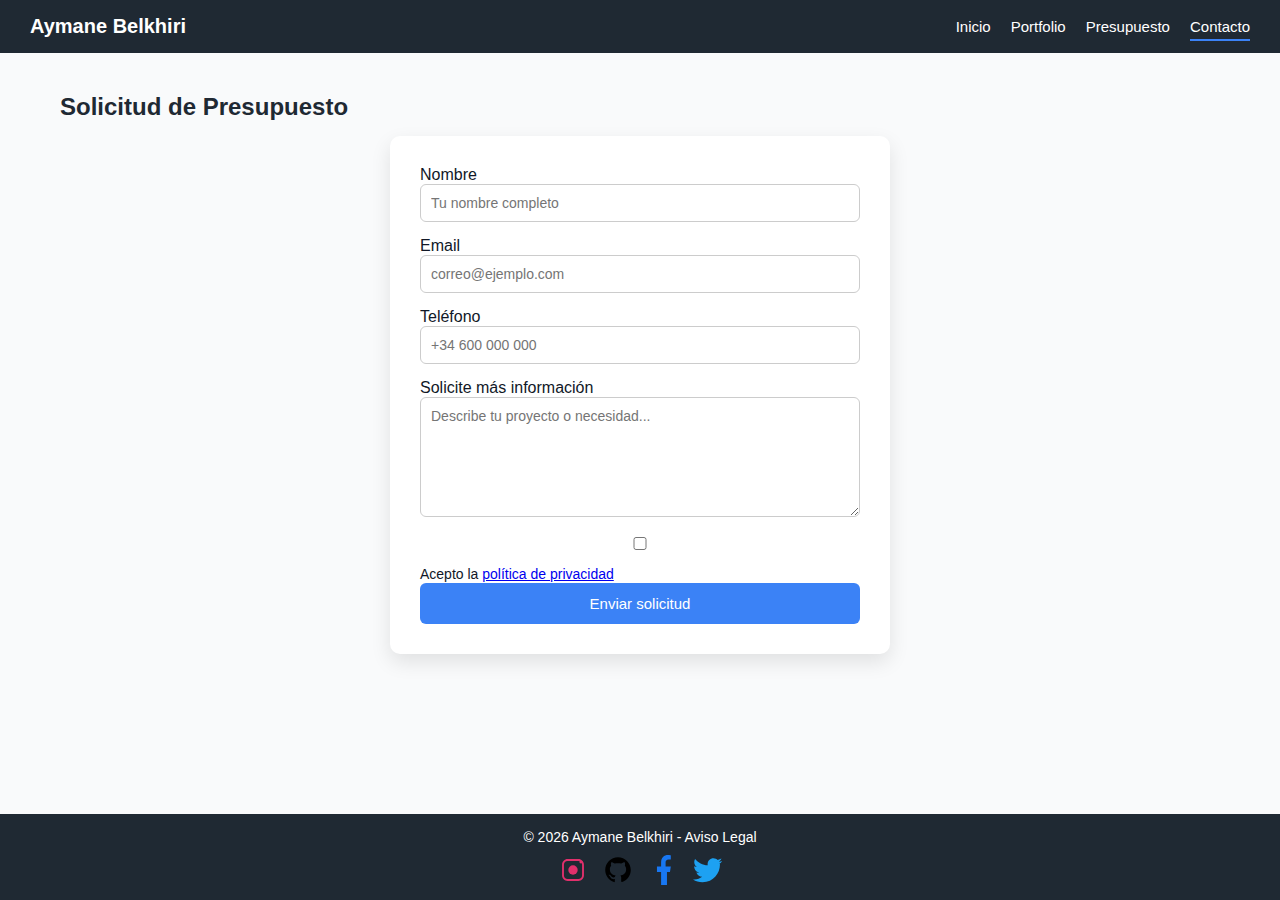
<file: views/presupuesto.html>
<!DOCTYPE html>
<html lang="es">
<head>
    <meta charset="UTF-8">
    <title>Presupuesto | Aymane Belkhiri</title>
    <link rel="stylesheet" href="../css/style.css">
</head>
<body>

<header>
    <nav>
        <h1>Aymane Belkhiri</h1>
        <ul>
            <li><a href="../index.html">Inicio</a></li>
            <li><a href="productos.html">Portfolio</a></li>
            <li><a href="presupuesto.html">Presupuesto</a></li>
            <li><a href="contacto.html" class="active">Contacto</a></li>
        </ul>
    </nav>
</header>

<main>
    <h2>Solicitud de Presupuesto</h2>

    <form action="" method="GET">

        <label for="nombre">Nombre</label>
        <input 
            type="text"
            id="nombre"
            name="nombre"
            placeholder="Tu nombre completo"
            required
            pattern="[A-Za-zÁÉÍÓÚáéíóúÑñ ]{3,40}"
            title="El nombre solo puede contener letras y espacios (3 a 40 caracteres)">


        <label for="email">Email</label>
        <input type="email" id="email" name="email"
               placeholder="correo@ejemplo.com"
               required>

        <label for="telefono">Teléfono</label>
        <input type="tel" id="telefono" name="telefono"
               placeholder="+34 600 000 000"
               required pattern="[0-9+\s]{9,15}">

        <label for="mensaje">Solicite más información</label>
        <textarea id="mensaje" name="mensaje"
                  placeholder="Describe tu proyecto o necesidad..."
                  required minlength="10"></textarea> 
        <label class="checkbox">
            <input type="checkbox" required>
            Acepto la <a href="#" target="_blank">política de privacidad</a>
        </label>

        <button type="submit">Enviar solicitud</button>
    </form>
</main>

<footer>
    <p>© 2026 Aymane Belkhiri - Aviso Legal</p>
    <div style="margin-top: 10px; display: flex; justify-content: center; gap: 15px;">
        <!-- Instagram -->
        <a href="https://www.instagram.com/aymane__belkhiri/" target="_blank" style="width: 30px; height: 30px;">
            <svg viewBox="0 0 512 512" width="30" height="30" fill="#E1306C">
                <path d="M349.33 69.33H162.67C113.19 69.33 69.33 113.19 69.33 162.67v186.66c0 49.48 43.86 93.34 93.34 93.34h186.66c49.48 0 93.34-43.86 93.34-93.34V162.67c0-49.48-43.86-93.34-93.34-93.34zm61.34 280c0 33.99-27.35 61.34-61.34 61.34H162.67c-33.99 0-61.34-27.35-61.34-61.34V162.67c0-33.99 27.35-61.34 61.34-61.34h186.66c33.99 0 61.34 27.35 61.34 61.34v186.66z"/>
                <circle cx="256" cy="256" r="80"/>
                <circle cx="390.67" cy="121.33" r="25.33"/>
            </svg>
        </a>

        <!-- GitHub -->
        <a href="https://github.com/aymanebelkhiri?tab=overview&from=2026-01-01&to=2026-01-06" target="_blank" style="width: 30px; height: 30px;">
            <svg viewBox="0 0 1024 1024" width="30" height="30" fill="#000000">
                <path d="M512 76C271.8 76 76 271.8 76 512c0 192.6 124.8 356.1 297.6 413.8 21.8 4 29.8-9.5 29.8-21.2 0-10.5-.4-45.8-.6-82.8-121.2 26.3-146.8-58.4-146.8-58.4-19.8-50.2-48.3-63.6-48.3-63.6-39.5-27 3-26.5 3-26.5 43.6 3.1 66.7 44.8 66.7 44.8 38.8 66.5 101.8 47.3 126.7 36.2 3.9-28.1 15.2-47.3 27.7-58.2-96.7-11-198.2-48.4-198.2-215.5 0-47.6 17-86.6 44.9-117.1-4.5-11-19.5-55.4 4.3-115.5 0 0 36.6-11.7 120 44.8 34.8-9.7 72-14.6 109.1-14.8 37.1.2 74.3 5.1 109.1 14.8 83.3-56.5 120-44.8 120-44.8 23.8 60.1 8.8 104.5 4.3 115.5 27.9 30.5 44.9 69.5 44.9 117.1 0 167.4-101.7 204.3-198.5 215.3 15.7 13.5 29.7 40.1 29.7 80.8 0 58.4-.5 105.5-.5 119.9 0 11.8 7.9 25.5 30 21.2C823.2 868.1 948 704.6 948 512c0-240.2-195.8-436-436-436z"/>
            </svg>
        </a>

        <!-- Facebook -->
        <a href="https://www.facebook.com/" target="_blank" style="width: 30px; height: 30px;">
            <svg viewBox="0 0 320 512" width="30" height="30" fill="#1877F2">
                <path d="M279.14 288l14.22-92.66h-88.91V127.69c0-25.35 12.42-50.06 52.24-50.06H293V6.26S273.3 0 248.59 0c-73.14 0-121.09 44.38-121.09 124.72V195.3H56.89V288h70.61v224h100.17V288z"/>
            </svg>
        </a>

        <!-- Twitter -->
        <a href="https://twitter.com/" target="_blank" style="width: 30px; height: 30px;">
            <svg viewBox="0 0 512 512" width="30" height="30" fill="#1DA1F2">
                <path d="M459.4 151.7c.32 4.54.32 9.1.32 13.66 0 138.72-105.6 298.56-298.56 298.56-59.5 0-114.84-17.3-161.4-47.1 8.44.97 16.88 1.29 25.69 1.29 49.37 0 94.83-16.88 130.82-45.38-46.16-1-84.84-31.29-98.09-73.02 6.42.97 12.84 1.61 19.56 1.61 9.36 0 18.36-1.29 26.93-3.61-48.28-9.73-84.54-52.13-84.54-103.16v-1.29c14.28 7.93 30.64 12.84 48.1 13.36-28.41-18.84-47.1-51.05-47.1-87.35 0-19.3 5.12-37.23 14.28-52.67 51.89 63.84 129.48 105.84 216.68 110.11-1.61-7.68-2.56-15.36-2.56-23.04 0-55.06 44.54-99.6 99.6-99.6 28.61 0 54.44 12.06 72.53 31.36 22.61-4.54 43.86-12.84 63.01-24.28-7.48 23.36-23.36 42.88-44.28 55.18 20.19-2.3 39.54-7.77 57.42-15.73-13.36 19.84-30.3 37.24-49.88 51.16z"/>
            </svg>
        </a>
    </div>
</footer>

</body>
</html>
</file>
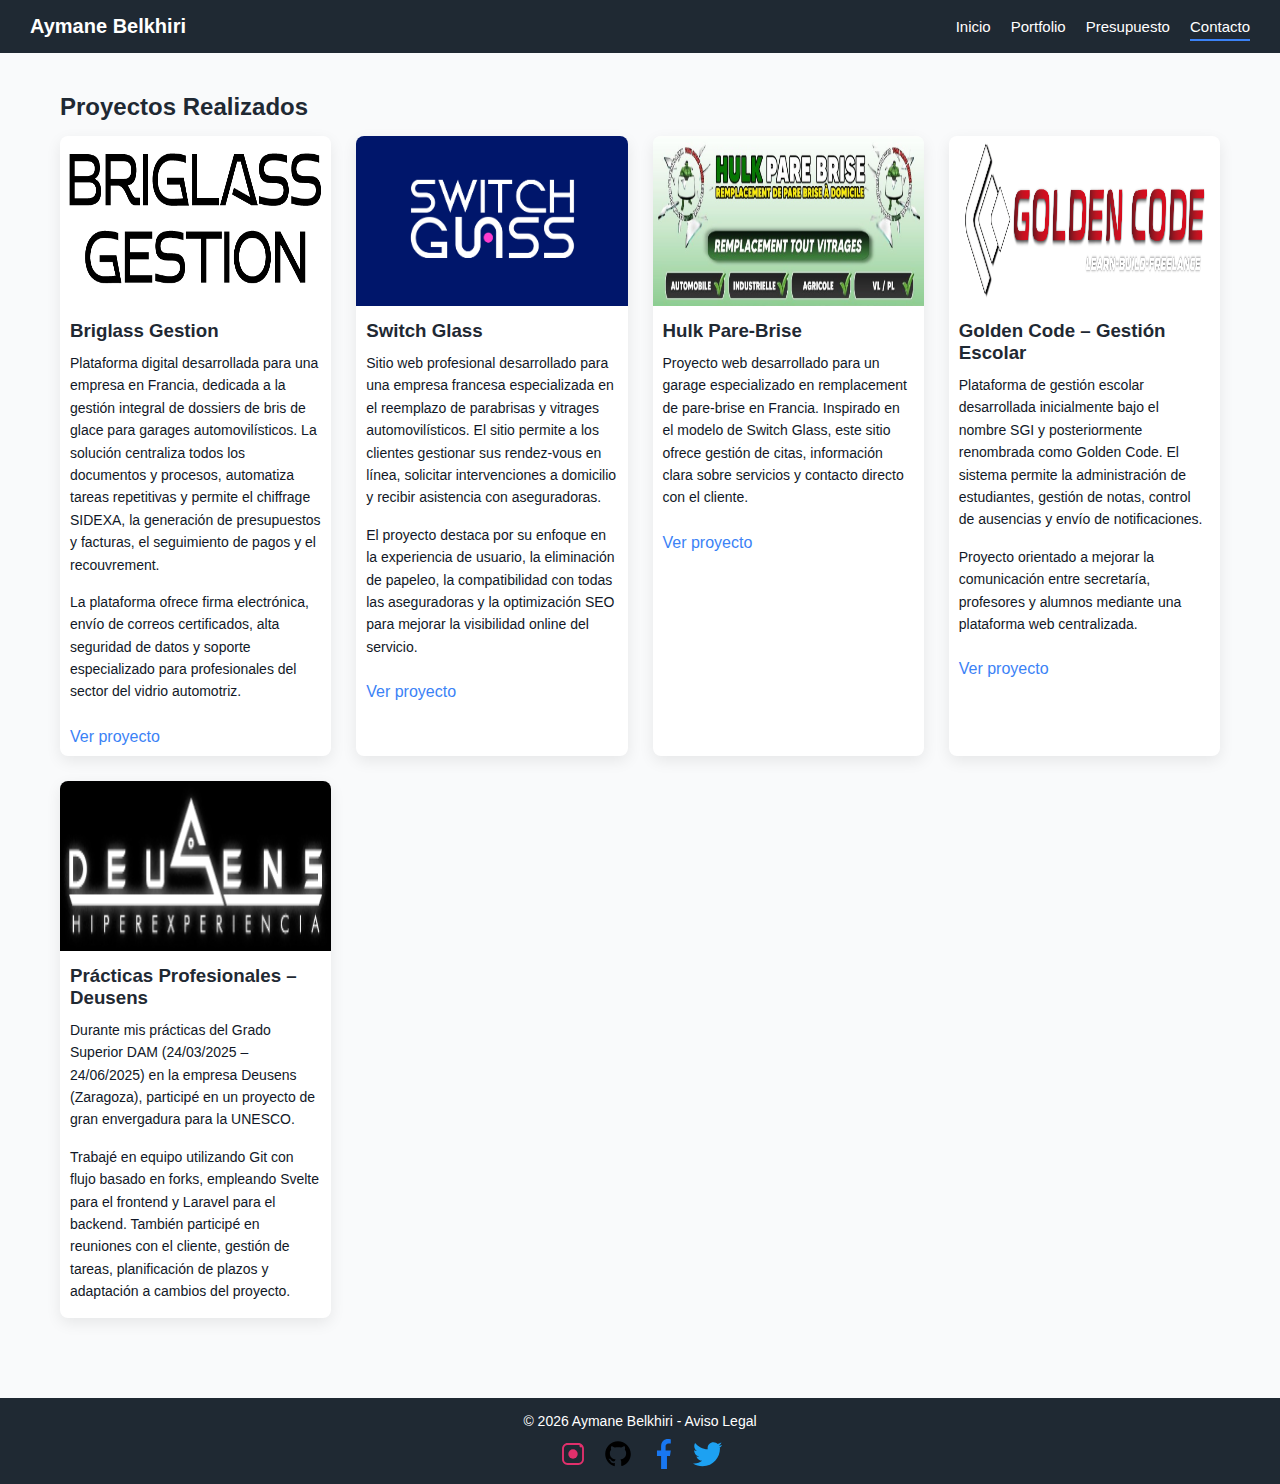
<file: views/productos.html>
<!DOCTYPE html>
<html lang="es">
<head>
    <meta charset="UTF-8">
    <title>Portfolio | Aymane Belkhiri</title>
    <link rel="stylesheet" href="../css/style.css">
</head>
<body>

<header>
    <nav>
        <h1>Aymane Belkhiri</h1>
        <ul>
            <li><a href="../index.html">Inicio</a></li>
            <li><a href="productos.html">Portfolio</a></li>
            <li><a href="presupuesto.html">Presupuesto</a></li>
            <li><a href="contacto.html" class="active">Contacto</a></li>
        </ul>
    </nav>
</header>

<main>
    <h2>Proyectos Realizados</h2>

    <section class="galeria">

        <!-- BRIGLASS GESTION -->
        <div class="card">
            <img src="../assets/images/bgg.webp" alt="Briglass Gestion" >
            <h3>Briglass Gestion</h3>
            <p>
                Plataforma digital desarrollada para una empresa en Francia,
                dedicada a la gestión integral de dossiers de bris de glace
                para garages automovilísticos. La solución centraliza todos
                los documentos y procesos, automatiza tareas repetitivas y
                permite el chiffrage SIDEXA, la generación de presupuestos
                y facturas, el seguimiento de pagos y el recouvrement.
            </p>
            <p>
                La plataforma ofrece firma electrónica, envío de correos
                certificados, alta seguridad de datos y soporte especializado
                para profesionales del sector del vidrio automotriz.
            </p>
            <a href="https://briglass-gestion.fr/" target="_blank">Ver proyecto</a>
        </div>

        <!-- SWITCH GLASS -->
        <div class="card">
            <img src="../assets/images/switchglass.png" alt="Switch Glass">
            <h3>Switch Glass</h3>
            <p>
                Sitio web profesional desarrollado para una empresa francesa
                especializada en el reemplazo de parabrisas y vitrages
                automovilísticos. El sitio permite a los clientes gestionar
                sus rendez-vous en línea, solicitar intervenciones a domicilio
                y recibir asistencia con aseguradoras.
            </p>
            <p>
                El proyecto destaca por su enfoque en la experiencia de usuario,
                la eliminación de papeleo, la compatibilidad con todas las
                aseguradoras y la optimización SEO para mejorar la visibilidad
                online del servicio.
            </p>
            <a href="https://switch-glass.fr/" target="_blank">Ver proyecto</a>
        </div>

        <!-- HULK PARE-BRISE -->
        <div class="card">
            <img src="../assets/images/hulkparebrise.png" alt="Hulk Pare-Brise">
            <h3>Hulk Pare-Brise</h3>
            <p>
                Proyecto web desarrollado para un garage especializado en
                remplacement de pare-brise en Francia. Inspirado en el modelo
                de Switch Glass, este sitio ofrece gestión de citas, información
                clara sobre servicios y contacto directo con el cliente.
            </p>
            <a href="https://hulkparebrise.fr/" target="_blank">Ver proyecto</a>
        </div>

        <!-- GOLDEN CODE -->
        <div class="card">
            <img src="../assets/images/goldencode.png" alt="Golden Code">
            <h3>Golden Code – Gestión Escolar</h3>
            <p>
                Plataforma de gestión escolar desarrollada inicialmente bajo
                el nombre SGI y posteriormente renombrada como Golden Code.
                El sistema permite la administración de estudiantes, gestión
                de notas, control de ausencias y envío de notificaciones.
            </p>
            <p>
                Proyecto orientado a mejorar la comunicación entre secretaría,
                profesores y alumnos mediante una plataforma web centralizada.
            </p>
            <a href="https://goldencode.rf.gd/" target="_blank">Ver proyecto</a>
        </div>

        <!-- PRACTICAS DEUSENS -->
        <div class="card">
            <img src="../assets/images/deusens.png" alt="Deusens - UNESCO">
            <h3>Prácticas Profesionales – Deusens</h3>
            <p>
                Durante mis prácticas del Grado Superior DAM (24/03/2025 –
                24/06/2025) en la empresa Deusens (Zaragoza), participé en un
                proyecto de gran envergadura para la UNESCO.
            </p>
            <p>
                Trabajé en equipo utilizando Git con flujo basado en forks,
                empleando Svelte para el frontend y Laravel para el backend.
                También participé en reuniones con el cliente, gestión de tareas,
                planificación de plazos y adaptación a cambios del proyecto.
            </p>
        </div>

    </section>
</main>

<footer>
    <p>© 2026 Aymane Belkhiri - Aviso Legal</p>
    <div style="margin-top: 10px; display: flex; justify-content: center; gap: 15px;">
        <!-- Instagram -->
        <a href="https://www.instagram.com/aymane__belkhiri/" target="_blank" style="width: 30px; height: 30px;">
            <svg viewBox="0 0 512 512" width="30" height="30" fill="#E1306C">
                <path d="M349.33 69.33H162.67C113.19 69.33 69.33 113.19 69.33 162.67v186.66c0 49.48 43.86 93.34 93.34 93.34h186.66c49.48 0 93.34-43.86 93.34-93.34V162.67c0-49.48-43.86-93.34-93.34-93.34zm61.34 280c0 33.99-27.35 61.34-61.34 61.34H162.67c-33.99 0-61.34-27.35-61.34-61.34V162.67c0-33.99 27.35-61.34 61.34-61.34h186.66c33.99 0 61.34 27.35 61.34 61.34v186.66z"/>
                <circle cx="256" cy="256" r="80"/>
                <circle cx="390.67" cy="121.33" r="25.33"/>
            </svg>
        </a>

        <!-- GitHub -->
        <a href="https://github.com/aymanebelkhiri?tab=overview&from=2026-01-01&to=2026-01-06" target="_blank" style="width: 30px; height: 30px;">
            <svg viewBox="0 0 1024 1024" width="30" height="30" fill="#000000">
                <path d="M512 76C271.8 76 76 271.8 76 512c0 192.6 124.8 356.1 297.6 413.8 21.8 4 29.8-9.5 29.8-21.2 0-10.5-.4-45.8-.6-82.8-121.2 26.3-146.8-58.4-146.8-58.4-19.8-50.2-48.3-63.6-48.3-63.6-39.5-27 3-26.5 3-26.5 43.6 3.1 66.7 44.8 66.7 44.8 38.8 66.5 101.8 47.3 126.7 36.2 3.9-28.1 15.2-47.3 27.7-58.2-96.7-11-198.2-48.4-198.2-215.5 0-47.6 17-86.6 44.9-117.1-4.5-11-19.5-55.4 4.3-115.5 0 0 36.6-11.7 120 44.8 34.8-9.7 72-14.6 109.1-14.8 37.1.2 74.3 5.1 109.1 14.8 83.3-56.5 120-44.8 120-44.8 23.8 60.1 8.8 104.5 4.3 115.5 27.9 30.5 44.9 69.5 44.9 117.1 0 167.4-101.7 204.3-198.5 215.3 15.7 13.5 29.7 40.1 29.7 80.8 0 58.4-.5 105.5-.5 119.9 0 11.8 7.9 25.5 30 21.2C823.2 868.1 948 704.6 948 512c0-240.2-195.8-436-436-436z"/>
            </svg>
        </a>

        <!-- Facebook -->
        <a href="https://www.facebook.com/" target="_blank" style="width: 30px; height: 30px;">
            <svg viewBox="0 0 320 512" width="30" height="30" fill="#1877F2">
                <path d="M279.14 288l14.22-92.66h-88.91V127.69c0-25.35 12.42-50.06 52.24-50.06H293V6.26S273.3 0 248.59 0c-73.14 0-121.09 44.38-121.09 124.72V195.3H56.89V288h70.61v224h100.17V288z"/>
            </svg>
        </a>

        <!-- Twitter -->
        <a href="https://twitter.com/" target="_blank" style="width: 30px; height: 30px;">
            <svg viewBox="0 0 512 512" width="30" height="30" fill="#1DA1F2">
                <path d="M459.4 151.7c.32 4.54.32 9.1.32 13.66 0 138.72-105.6 298.56-298.56 298.56-59.5 0-114.84-17.3-161.4-47.1 8.44.97 16.88 1.29 25.69 1.29 49.37 0 94.83-16.88 130.82-45.38-46.16-1-84.84-31.29-98.09-73.02 6.42.97 12.84 1.61 19.56 1.61 9.36 0 18.36-1.29 26.93-3.61-48.28-9.73-84.54-52.13-84.54-103.16v-1.29c14.28 7.93 30.64 12.84 48.1 13.36-28.41-18.84-47.1-51.05-47.1-87.35 0-19.3 5.12-37.23 14.28-52.67 51.89 63.84 129.48 105.84 216.68 110.11-1.61-7.68-2.56-15.36-2.56-23.04 0-55.06 44.54-99.6 99.6-99.6 28.61 0 54.44 12.06 72.53 31.36 22.61-4.54 43.86-12.84 63.01-24.28-7.48 23.36-23.36 42.88-44.28 55.18 20.19-2.3 39.54-7.77 57.42-15.73-13.36 19.84-30.3 37.24-49.88 51.16z"/>
            </svg>
        </a>
    </div>
</footer>

</body>
</html>
</file>
<file: css/style.css>
* {
    margin: 0;
    padding: 0;
    box-sizing: border-box;
    font-family: "Segoe UI", Arial, sans-serif;
}


:root {
    --primary: #1f2933;
    --secondary: #3b82f6;
    --light: #f9fafb;
    --dark: #111827;
}

body {
    background-color: var(--light);
    color: var(--dark);
    min-height: 100vh;
    display: flex;
    flex-direction: column;
}
 
nav {
    background: var(--primary);
    color: white;
    padding: 15px 30px;
    display: flex;
    justify-content: space-between;
    align-items: center;
}

nav h1 {
    font-size: 20px;
    font-weight: 600;
}

nav ul {
    list-style: none;
    display: flex;
    gap: 20px;
}

nav ul li a {
    color: white;
    text-decoration: none;
    font-size: 15px;
    padding-bottom: 4px;
}

nav ul li a:hover,
nav ul li a.active {
    border-bottom: 2px solid var(--secondary);
}

 
main {
    padding: 40px 60px;
    flex: 1;
}

main h2 {
    margin-bottom: 15px;
    color: var(--primary);
}

main p,
main li {
    line-height: 1.6;
}

 
section {
    margin-bottom: 40px;
}

 
.galeria {
    display: grid;
    grid-template-columns: repeat(auto-fit, minmax(250px, 1fr));
    gap: 25px;
}

.galeria div {
    background: white;
    border-radius: 8px;
    overflow: hidden;
    box-shadow: 0 5px 15px rgba(0,0,0,0.08);
    transition: transform 0.3s ease;
}

.galeria div:hover {
    transform: translateY(-5px);
}

.galeria img {
    width: 100%;
    height: 170px;
}

.galeria h3 {
    padding: 10px;
    color: var(--primary);
}

.galeria p {
    padding: 0 10px 15px;
    font-size: 14px;
}

 
form {
    max-width: 450px;
    margin: auto;
    background: white;
    padding: 25px;
    border-radius: 8px;
    box-shadow: 0 5px 15px rgba(0,0,0,0.1);
}

form label {
    font-weight: 500;
    margin-bottom: 5px;
}

form input,
form textarea {
    margin-bottom: 15px;
    padding: 10px;
    border-radius: 5px;
    border: 1px solid #ccc;
}

form input:focus,
form textarea:focus {
    outline: none;
    border-color: var(--secondary);
}

form button {
    background: var(--secondary);
    color: white;
    border: none;
    padding: 10px;
    border-radius: 5px;
    cursor: pointer;
}

form button:hover {
    background: #2563eb;
}
 
.mapa {
    width: 100%;
    max-width: 500px;
    border-radius: 8px;
    margin: 20px 0;
}

 
footer {
    background: var(--primary);
    color: white;
    text-align: center;
    padding: 15px;
    font-size: 14px;
}

 
.contacto-container {
    display: flex;
    gap: 40px;
    align-items: flex-start;
    flex-wrap: wrap;
}

.contacto-container iframe {
    width: 100%;
    max-width: 500px;
    height: 350px;
    border: none;
    border-radius: 8px;
}

.contacto-info {
    background: white;
    padding: 25px;
    border-radius: 8px;
    box-shadow: 0 5px 15px rgba(0,0,0,0.1);
    max-width: 350px;
}

.contacto-info p {
    margin-bottom: 15px;
    font-size: 15px;
}

.contacto-info a {
    color: #3b82f6;
    text-decoration: none;
}

.contacto-info a:hover {
    text-decoration: underline;
}

.whatsapp-btn {
    display: inline-block;
    margin-top: 10px;
    background: #25d366;
    color: white !important;
    padding: 10px 15px;
    border-radius: 5px;
    font-weight: 500;
}

.whatsapp-btn:hover {
    background: #1ebe5d;
}


.card a {
    display: inline-block;
    margin: 10px;
    color: #3b82f6;
    font-weight: 500;
    text-decoration: none;
}

.card a:hover {
    text-decoration: underline;
}

 
form {
    max-width: 500px;
    margin: auto;
    background: white;
    padding: 30px;
    border-radius: 10px;
    box-shadow: 0 8px 20px rgba(0,0,0,0.1);
}

form label {
    font-weight: 500;
    margin-bottom: 5px;
}

form input,
form textarea {
    width: 100%;
    padding: 10px;
    margin-bottom: 15px;
    border-radius: 6px;
    border: 1px solid #ccc;
    font-size: 14px;
}

form textarea {
    min-height: 120px;
    resize: vertical;
}

form input:focus,
form textarea:focus {
    outline: none;
    border-color: #3b82f6;
}

.checkbox {
    font-size: 14px;
    margin-bottom: 20px;
}

.checkbox input {
    margin-right: 8px;
}

form button {
    width: 100%;
    background: #3b82f6;
    color: white;
    border: none;
    padding: 12px;
    border-radius: 6px;
    font-size: 15px;
    cursor: pointer;
}

form button:hover {
    background: #2563eb;
}

 
.contacto-subtitle {
    margin-bottom: 30px;
    color: #555;
    max-width: 700px;
}

.contacto-container {
    display: grid;
    grid-template-columns: 1.2fr 1fr;
    gap: 40px;
    align-items: stretch;
}

.contacto-mapa iframe {
    width: 100%;
    height: 100%;
    min-height: 360px;
    border-radius: 10px;
    border: none;
}

.contacto-info {
    background: white;
    padding: 30px;
    border-radius: 10px;
    box-shadow: 0 8px 25px rgba(0,0,0,0.1);
}

.contacto-info h3 {
    margin-bottom: 20px;
    color: #1f2933;
}

.contacto-info p {
    margin-bottom: 15px;
    font-size: 15px;
}

.contacto-info a {
    color: #3b82f6;
    text-decoration: none;
}

.contacto-info a:hover {
    text-decoration: underline;
}

.whatsapp-btn {
    display: inline-block;
    margin-top: 15px;
    background: #25d366;
    color: white !important;
    padding: 12px 18px;
    border-radius: 6px;
    font-weight: 500;
    text-align: center;
}

.whatsapp-btn:hover {
    background: #1ebe5d;
}

 
@media (max-width: 900px) {
    .contacto-container {
        grid-template-columns: 1fr;
    }
}
</file>
